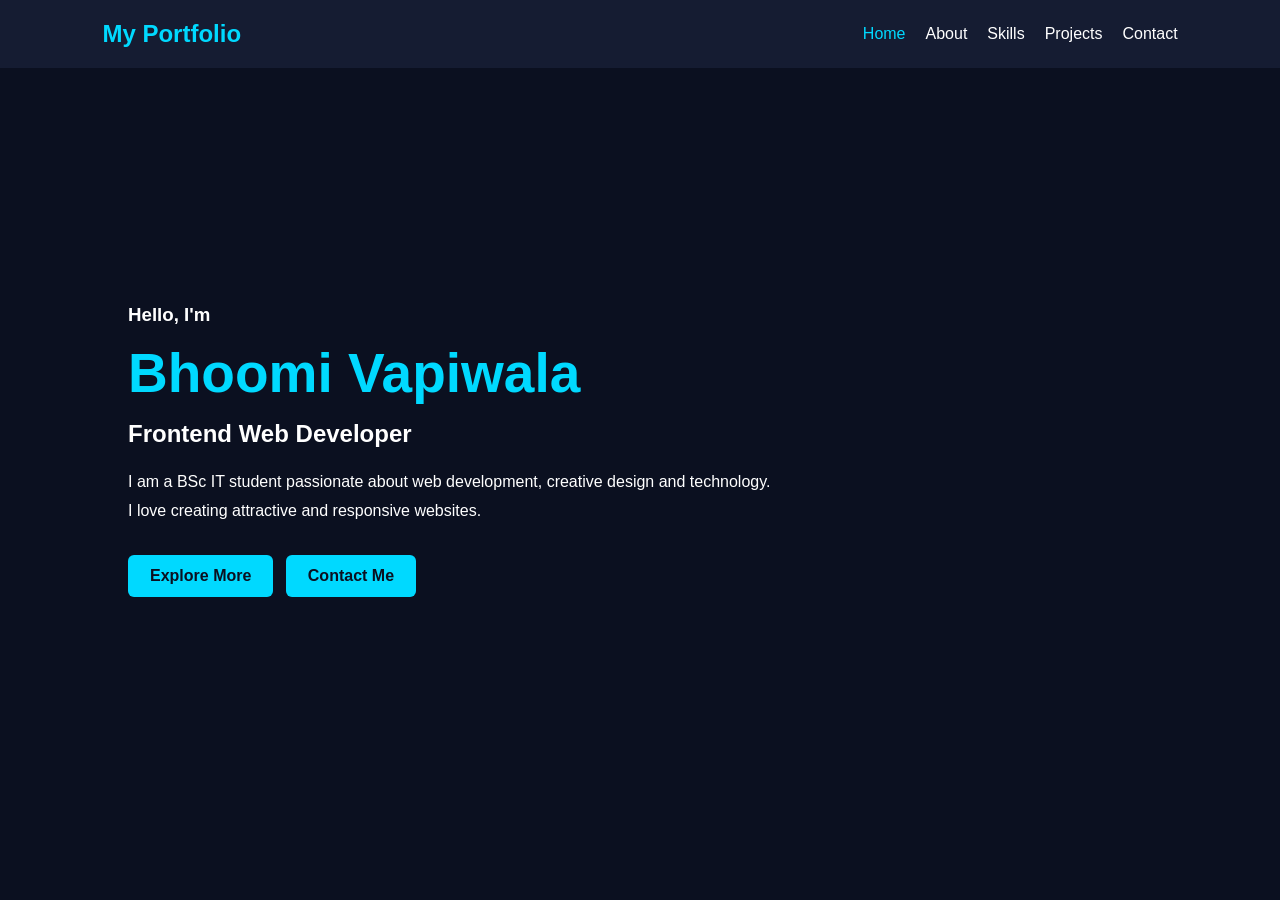
<file: index.html>
<!DOCTYPE html>
<html lang="en">
<head>
    <meta charset="UTF-8">
    <meta name="viewport"
          content="width=device-width, initial-scale=1.0">
    <title>My Portfolio</title>
    <link rel="stylesheet" href="style.css">
</head>
<body>

<header>
    <h2 class="logo">My Portfolio</h2>

    <nav>
        <a href="index.html" class="active">Home</a>
        <a href="about.html">About</a>
        <a href="skills.html">Skills</a>
        <a href="projects.html">Projects</a>
        <a href="contact.html">Contact</a>
    </nav>
</header>

<section class="home">
    <div class="home-content">
        <h3>Hello, I'm</h3>
        <h1>Bhoomi Vapiwala</h1>
        <h2>Frontend Web Developer</h2>

        <p>
            I am a BSc IT student passionate about
            web development, creative design and technology.
            I love creating attractive and responsive websites.
        </p>

        <a href="about.html" class="btn">Explore More</a>
        <a href="contact.html" class="btn">Contact Me</a>
    </div>
</section>

<script src="script.js"></script>
</body>
</html>
</file>
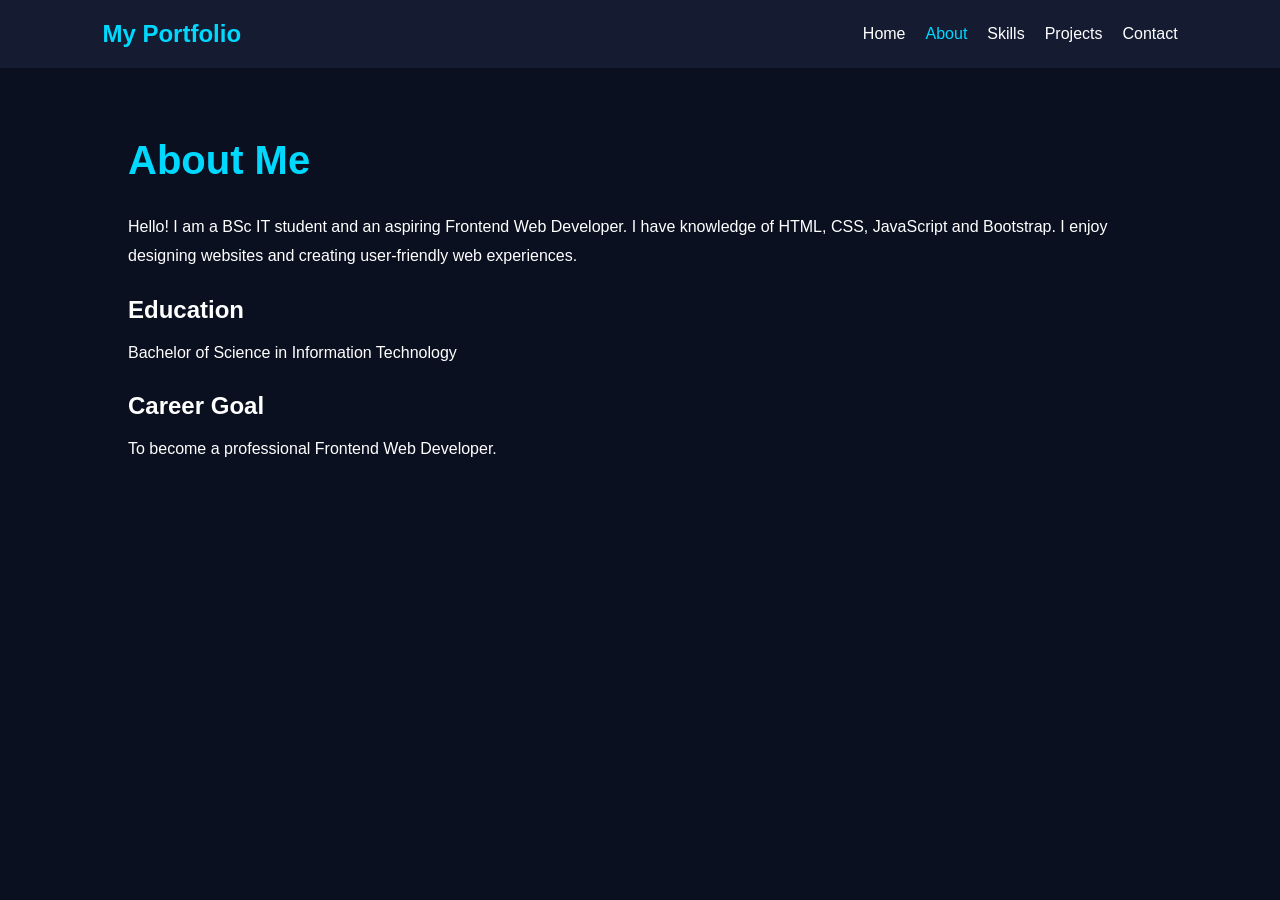
<file: about.html>
<!DOCTYPE html>
<html lang="en">
<head>
    <meta charset="UTF-8">
    <meta name="viewport" content="width=device-width, initial-scale=1.0">
    <title>About Me</title>
    <link rel="stylesheet" href="style.css">
</head>
<body>

<header>
    <h2 class="logo">My Portfolio</h2>
    <nav>
        <a href="index.html">Home</a>
        <a href="about.html" class="active">About</a>
        <a href="skills.html">Skills</a>
        <a href="projects.html">Projects</a>
        <a href="contact.html">Contact</a>
    </nav>
</header>

<section class="page">
    <h1>About Me</h1>

    <p>
        Hello! I am a BSc IT student and an aspiring
        Frontend Web Developer.

        I have knowledge of HTML, CSS, JavaScript
        and Bootstrap.

        I enjoy designing websites and creating
        user-friendly web experiences.
    </p>

    <h2>Education</h2>
    <p>Bachelor of Science in Information Technology</p>

    <h2>Career Goal</h2>
    <p>To become a professional Frontend Web Developer.</p>
</section>

</body>
</html>
</file>
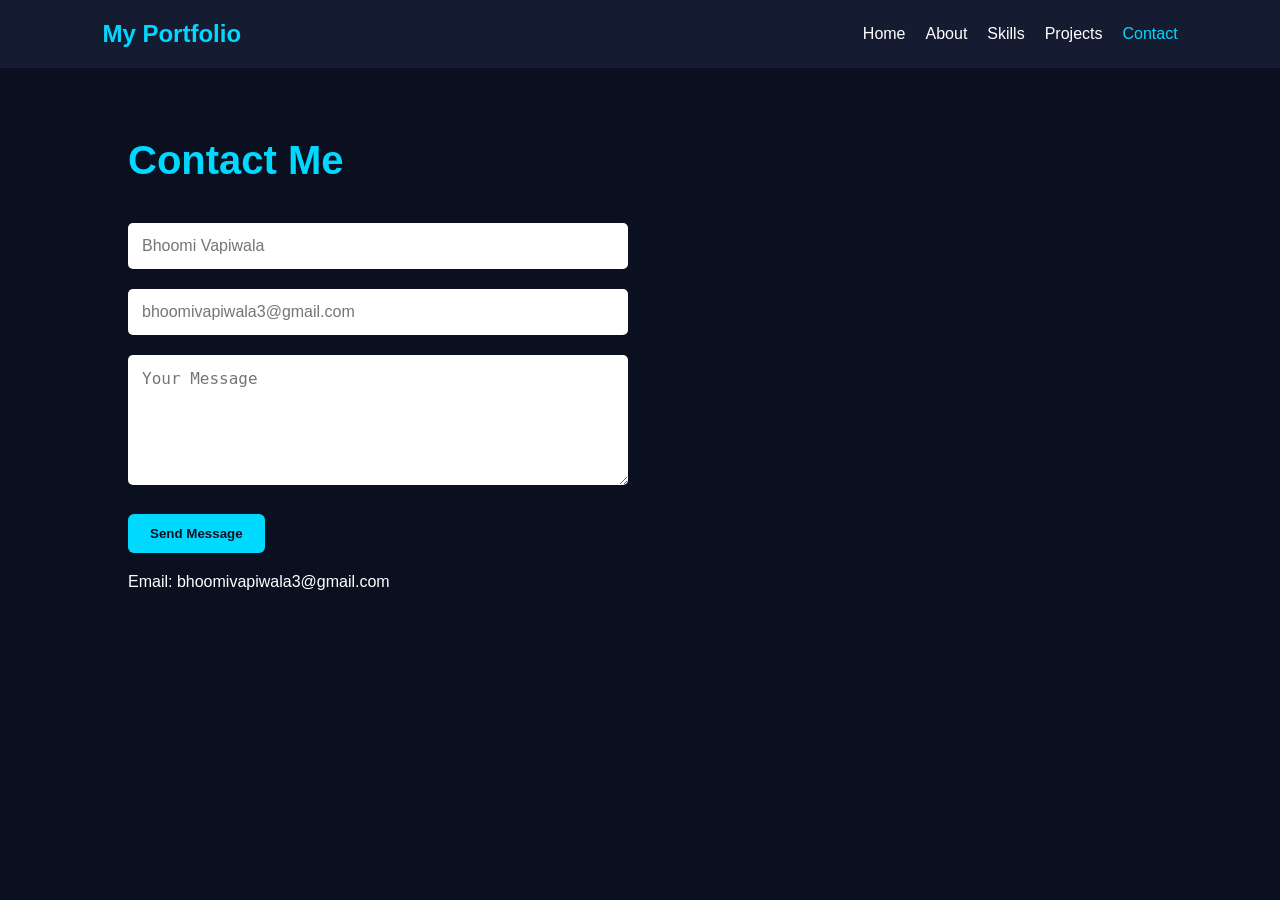
<file: contact.html>
<!DOCTYPE html>
<html lang="en">
<head>
    <meta charset="UTF-8">
    <meta name="viewport" content="width=device-width, initial-scale=1.0">
    <title>Contact Me</title>
    <link rel="stylesheet" href="style.css">
</head>
<body>

<header>
    <h2 class="logo">My Portfolio</h2>
    <nav>
        <a href="index.html">Home</a>
        <a href="about.html">About</a>
        <a href="skills.html">Skills</a>
        <a href="projects.html">Projects</a>
        <a href="contact.html" class="active">Contact</a>
    </nav>
</header>

<section class="page">
    <h1>Contact Me</h1>

    <form id="contactForm">
        <input type="text" placeholder="Bhoomi Vapiwala" required>

        <input type="email" placeholder="bhoomivapiwala3@gmail.com" required>

        <textarea placeholder="Your Message" required></textarea>

        <button type="submit" class="btn">Send Message</button>
    </form>

    <p>Email: bhoomivapiwala3@gmail.com</p>
</section>

<script src="script.js"></script>
</body>
</html>
</file>
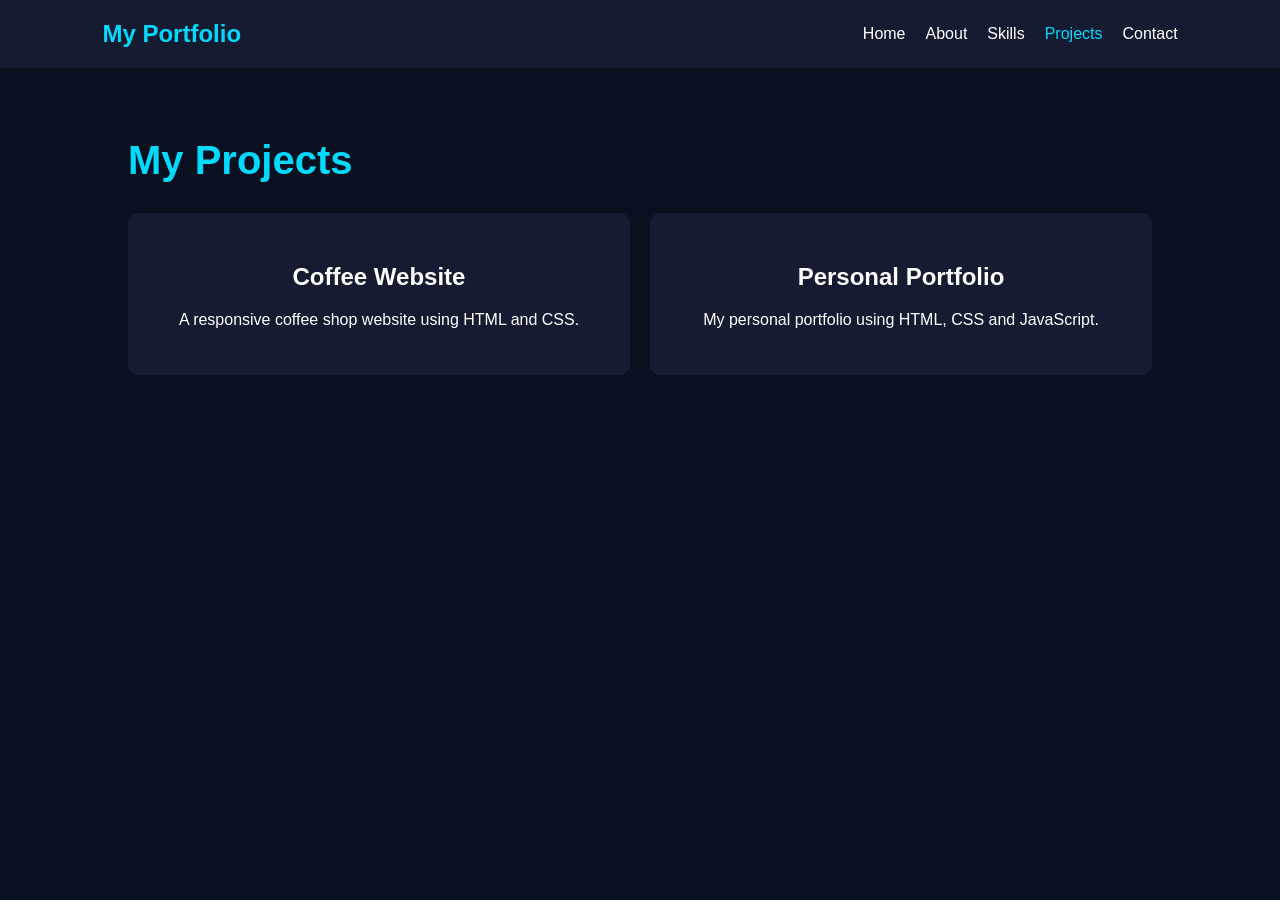
<file: projects.html>
<!DOCTYPE html>
<html lang="en">
<head>
    <meta charset="UTF-8">
    <meta name="viewport" content="width=device-width, initial-scale=1.0">
    <title>My Projects</title>
    <link rel="stylesheet" href="style.css">
</head>
<body>

<header>
    <h2 class="logo">My Portfolio</h2>
    <nav>
        <a href="index.html">Home</a>
        <a href="about.html">About</a>
        <a href="skills.html">Skills</a>
        <a href="projects.html" class="active">Projects</a>
        <a href="contact.html">Contact</a>
    </nav>
</header>

<section class="page">
    <h1>My Projects</h1>

    <div class="project-container">

        <div class="project">
            <h2>Coffee Website</h2>
            <p>A responsive coffee shop website using HTML and CSS.</p>
        </div>

        <div class="project">
            <h2>Personal Portfolio</h2>
            <p>My personal portfolio using HTML, CSS and JavaScript.</p>
        </div>

    </div>
</section>

</body>
</html>
</file>
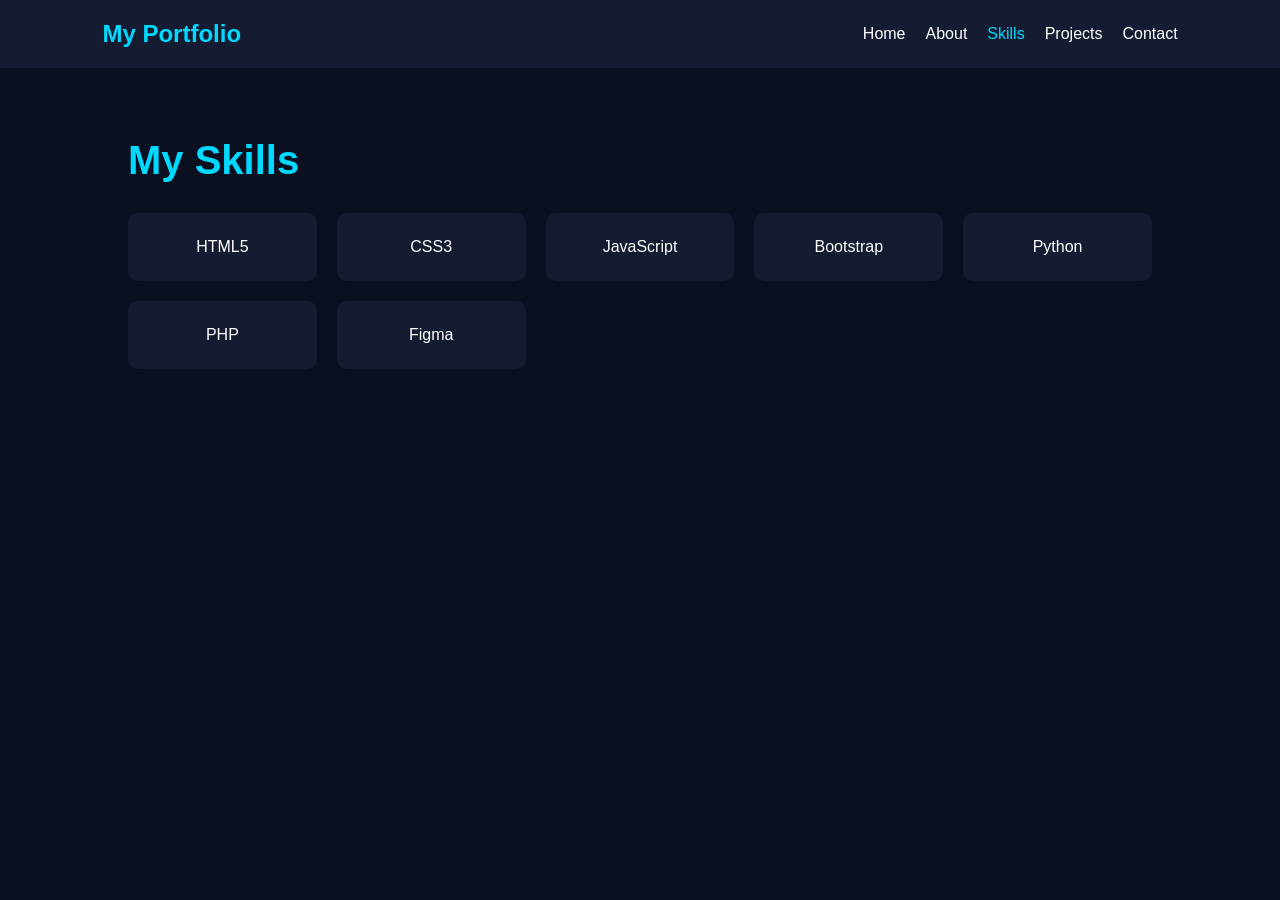
<file: skills.html>
<!DOCTYPE html>
<html lang="en">
<head>
    <meta charset="UTF-8">
    <meta name="viewport" content="width=device-width, initial-scale=1.0">
    <title>My Skills</title>
    <link rel="stylesheet" href="style.css">
</head>
<body>

<header>
    <h2 class="logo">My Portfolio</h2>
    <nav>
        <a href="index.html">Home</a>
        <a href="about.html">About</a>
        <a href="skills.html" class="active">Skills</a>
        <a href="projects.html">Projects</a>
        <a href="contact.html">Contact</a>
    </nav>
</header>

<section class="page">
    <h1>My Skills</h1>

    <div class="skills-container">
        <div class="skill">HTML5</div>
        <div class="skill">CSS3</div>
        <div class="skill">JavaScript</div>
        <div class="skill">Bootstrap</div>
        <div class="skill">Python</div>
        <div class="skill">PHP</div>
        <div class="skill">Figma</div>
    </div>
</section>

</body>
</html>
</file>
<file: style.css>
* {
    margin: 0;
    padding: 0;
    box-sizing: border-box;
}

body {
    font-family: Arial, sans-serif;
    background: #0b1020;
    color: white;
}

header {
    display: flex;
    justify-content: space-between;
    align-items: center;
    padding: 20px 8%;
    background: #151c32;
    flex-wrap: wrap;
    gap: 15px;
}

.logo {
    color: #00d9ff;
}

nav {
    display: flex;
    flex-wrap: wrap;
    gap: 20px;
}

nav a {
    color: white;
    text-decoration: none;
    font-size: 16px;
}

nav a:hover,
nav a.active {
    color: #00d9ff;
}

.home {
    min-height: 85vh;
    display: flex;
    align-items: center;
    padding: 50px 10%;
}

.home-content {
    max-width: 650px;
}

.home h1 {
    font-size: 55px;
    color: #00d9ff;
    margin: 15px 0;
}

.home h2 {
    margin-bottom: 20px;
}

.home p,
.page p {
    line-height: 1.8;
    margin: 15px 0;
}

.btn {
    display: inline-block;
    background: #00d9ff;
    color: #0b1020;
    padding: 12px 22px;
    margin: 15px 8px 0 0;
    border: none;
    border-radius: 6px;
    text-decoration: none;
    cursor: pointer;
    font-weight: bold;
}

.btn:hover {
    background: white;
}

.page {
    padding: 70px 10%;
    min-height: 85vh;
}

.page h1 {
    color: #00d9ff;
    font-size: 40px;
    margin-bottom: 30px;
}

.page h2 {
    margin-top: 25px;
}

.skills-container,
.project-container {
    display: grid;
    grid-template-columns: repeat(auto-fit, minmax(180px, 1fr));
    gap: 20px;
}

.skill,
.project {
    background: #151c32;
    padding: 25px;
    border-radius: 10px;
    text-align: center;
    transition: 0.3s;
}

.skill:hover,
.project:hover {
    transform: translateY(-5px);
    background: #202d4d;
}

form {
    max-width: 500px;
}

input,
textarea {
    width: 100%;
    padding: 14px;
    margin: 10px 0;
    border: none;
    border-radius: 5px;
    font-size: 16px;
}

textarea {
    height: 130px;
    resize: vertical;
}

@media (max-width: 600px) {
    header {
        flex-direction: column;
    }

    nav {
        justify-content: center;
        gap: 12px;
    }

    .home h1 {
        font-size: 38px;
    }

    .page {
        padding: 40px 6%;
    }
}
</file>
